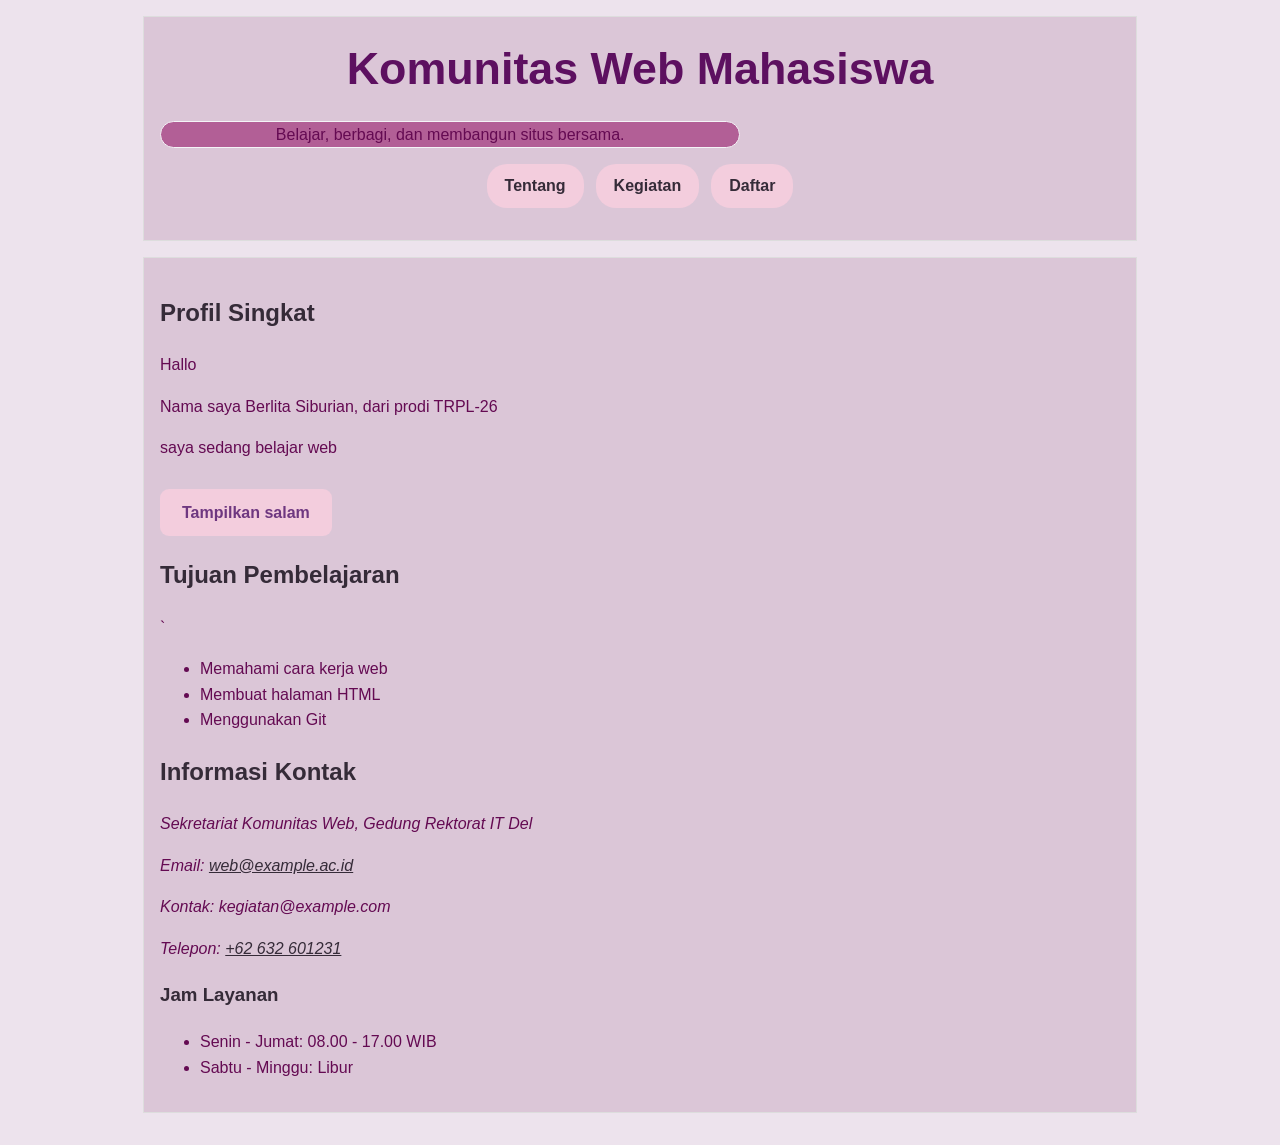
<file: Week 7/sesi-3/index.html>
<!doctype html>
<html lang="id">

<head>
  <meta charset="UTF-8">
  <meta name="viewport" content="width=device-width, initial-scale=1.0">
  <title>Profil Organisasi Mahasiswa</title>
  <link rel="stylesheet" href="css/style.css">
   <script src="js/main.js"></script>
</head>

<body>
  <header>
    <h1>Komunitas Web Mahasiswa</h1>
    <p class="card p">Belajar, berbagi, dan membangun situs bersama.</p>
    <nav aria-label="Navigasi utama">
      <ul class="nav-list">
        <li><a href="index.html">Tentang</a></li>
      <li><a href="kegiatan.html">Kegiatan</a></li>
      <li><a href="daftar.html">Daftar</a></li>
      </ul>
    </nav>
    </header>
    <main id="kegiatan">
       <h2>Profil Singkat</h2>
 <p>Hallo</p>
 <p>Nama saya Berlita Siburian, dari prodi TRPL-26</p>
 <p>saya sedang belajar web</p>
 <button type="button" id="greeting-button">Tampilkan salam</button>
 <section>
    <h2>Tujuan Pembelajaran</h2>`
    <ul>
        <li>Memahami cara kerja web</li>
        <li>Membuat halaman HTML</li>
        <li>Menggunakan Git</li>
    </ul>
     <h2>Informasi Kontak</h2>
    <address>
      <p>Sekretariat Komunitas Web, Gedung Rektorat IT Del</p>
      <p>Email: <a href="mailto:web@example.ac.id">web@example.ac.id</a></p>
      <footer id="kontak" Kontak: kegiatan@example.com> Kontak: kegiatan@example.com</footer>
      <p>Telepon: <a href="tel:+62632601231">+62 632 601231</a></p>
    </address>

    <h3>Jam Layanan</h3>
    <ul>
      <li>Senin - Jumat: 08.00 - 17.00 WIB</li>
      <li>Sabtu - Minggu: Libur</li>
    </ul>
 </section>
    </main>
</body>
</html>
</file>
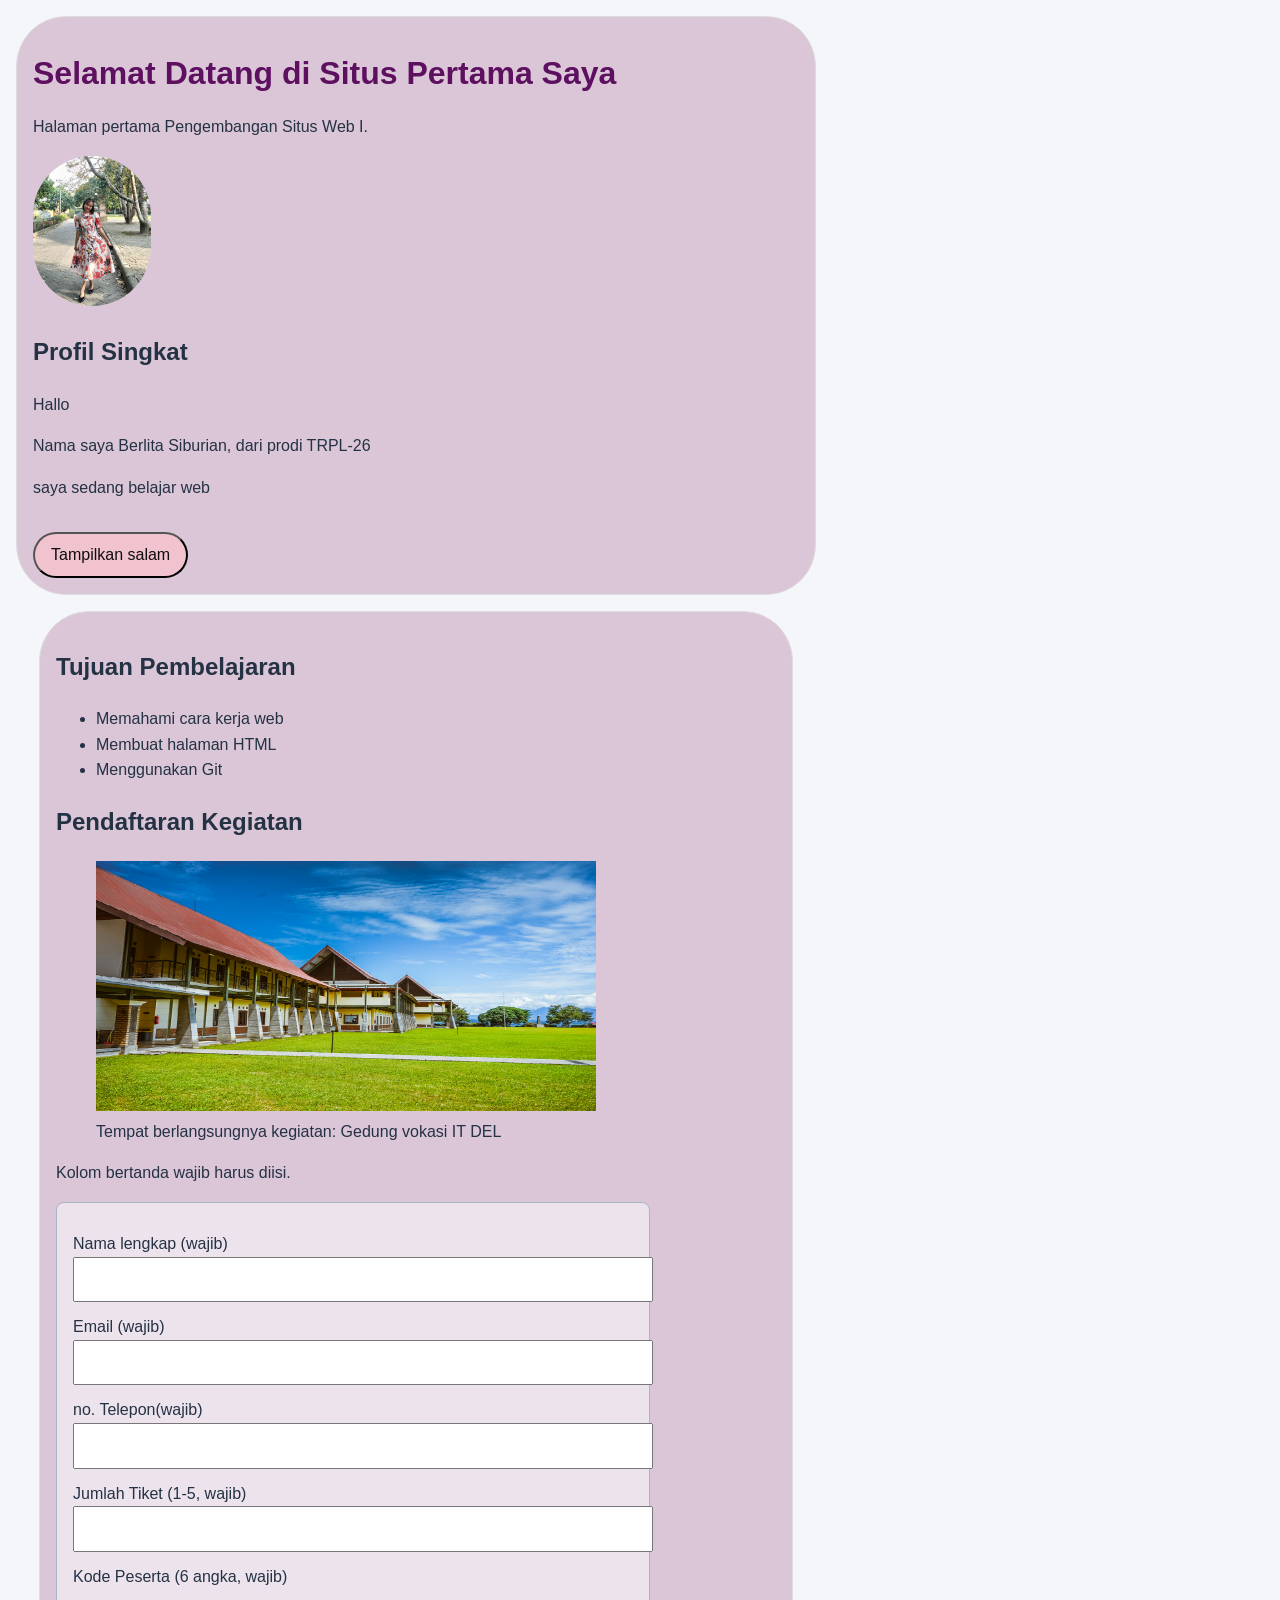
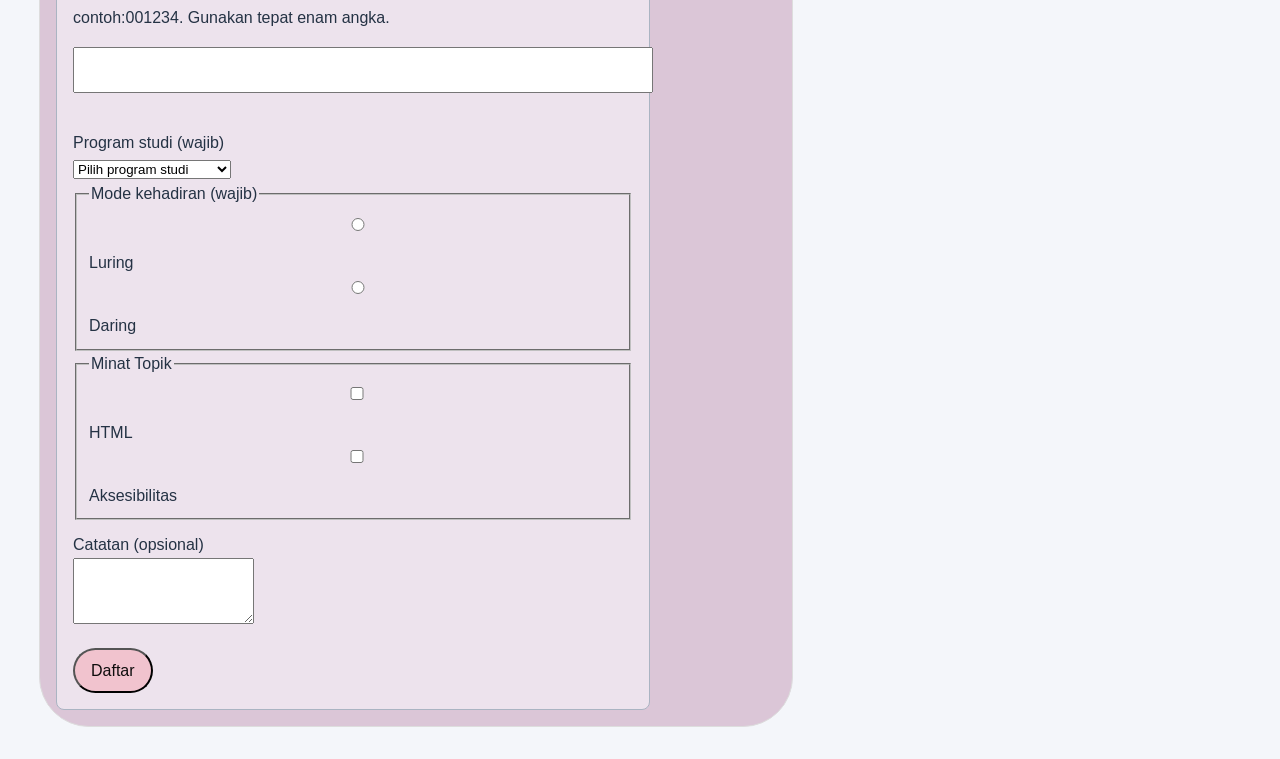
<file: Week 4/sesi 2/indexx.html>
<!doctype html>
<html lang="id">

<head>
    <meta charset="UTF-8">
    <meta name="viewport" content="width=device-width, initial-scale=1.0">
    <title>Halaman Pertama Saya</title>
    <link rel="stylesheet" href="style.css">

</head>

<body>
    <header>
        <h1>Selamat Datang di Situs Pertama Saya</h1>
        <p>Halaman pertama Pengembangan Situs Web I.</p>
        <img src="berlita.jpg.jpeg" alt="foto profil" class="foto">

         <h2>Profil Singkat</h2>
        <p>Hallo</p>
        <p>Nama saya Berlita Siburian, dari prodi TRPL-26</p>
        <p>saya sedang belajar web</p>
        <button type="button" id="greeting-button">Tampilkan salam</button>
    </header>
    <main>
        <section>
            <h2>Tujuan Pembelajaran</h2>
            <ul>
                <li>Memahami cara kerja web</li>
                <li>Membuat halaman HTML</li>
                <li>Menggunakan Git</li>
            </ul>
        </section>
        <section>
            <h2>Pendaftaran Kegiatan</h2>

            <figure>
                <img src="vokasi.jpg" width="500" height="250" alt="Gedung vokasi IT DEL">
                <figcaption> Tempat berlangsungnya kegiatan: Gedung vokasi IT DEL </figcaption>
            </figure>


            <p>Kolom bertanda wajib harus diisi.</p>
            <form class="card" action="#" method="get">
                <label for="nama">Nama lengkap (wajib)</label>
                <input id="nama" name="nama" autocomplete="name" required>
                <br>
                <label for="email">Email (wajib)</label>
                <input id="email" name="email" type="email" autocomplete="email" required>
                <br>
                <label for="telepon">no. Telepon(wajib)</label>
                <input id="telepon" type="tel" name="telepon" autocomplete="tel" required>
                <br>
                <label for="tiket">Jumlah Tiket (1-5, wajib) </label>
                <input id="tiket" type="number" name="tiket" min="1" max="5" step="1" required>
                <br>
                <label for="kode">Kode Peserta (6 angka, wajib)</label>
                <p id="kode-help">contoh:001234. Gunakan tepat enam angka.</p>
                <input type="text" id="kode" name="kode" inputmode="numeric" pattern="[0-9]{6}"
                    aria-describedby="kode-help" required>
                <br>
                <br>
                <label for="prodi">Program studi (wajib)</label>
                <select id="prodi" name="prodi" required>
                    <option value="">Pilih program studi</option>
                    <option value="trpl">D4 TRPL</option>
                    <option value="ti">D3 Teknologi Informasi</option>

                </select>
                <fieldset>
                    <legend>Mode kehadiran (wajib)</legend>
                    <input id="luring" name="mode" type="radio" value="luring" required>
                    <label for="luring">Luring</label>
                    <input id="daring" name="mode" type="radio" value="daring">
                    <label for="daring">Daring</label>
                </fieldset>
                <fieldset>
                    <legend>Minat Topik</legend>
                    <input id="HTML" name="Minat" type="checkbox" value="HTML">
                    <label for="HTML">HTML</label>
                    <input id="Aksesibilitas" name="Aksesibilitas" type="checkbox" value="Aksesibilitas">
                    <label for="Aksesibilitas">Aksesibilitas</label>
                </fieldset>
                <label for="catatan">Catatan (opsional)</label>
                <textarea id="catatan" name="catatan" rows="4" maxlength="300"></textarea><br>

                <button type="submit">Daftar</button>
            </form>
            <script src="main.js"></script>
        </section>
    </main>
</body>


</html>
</file>
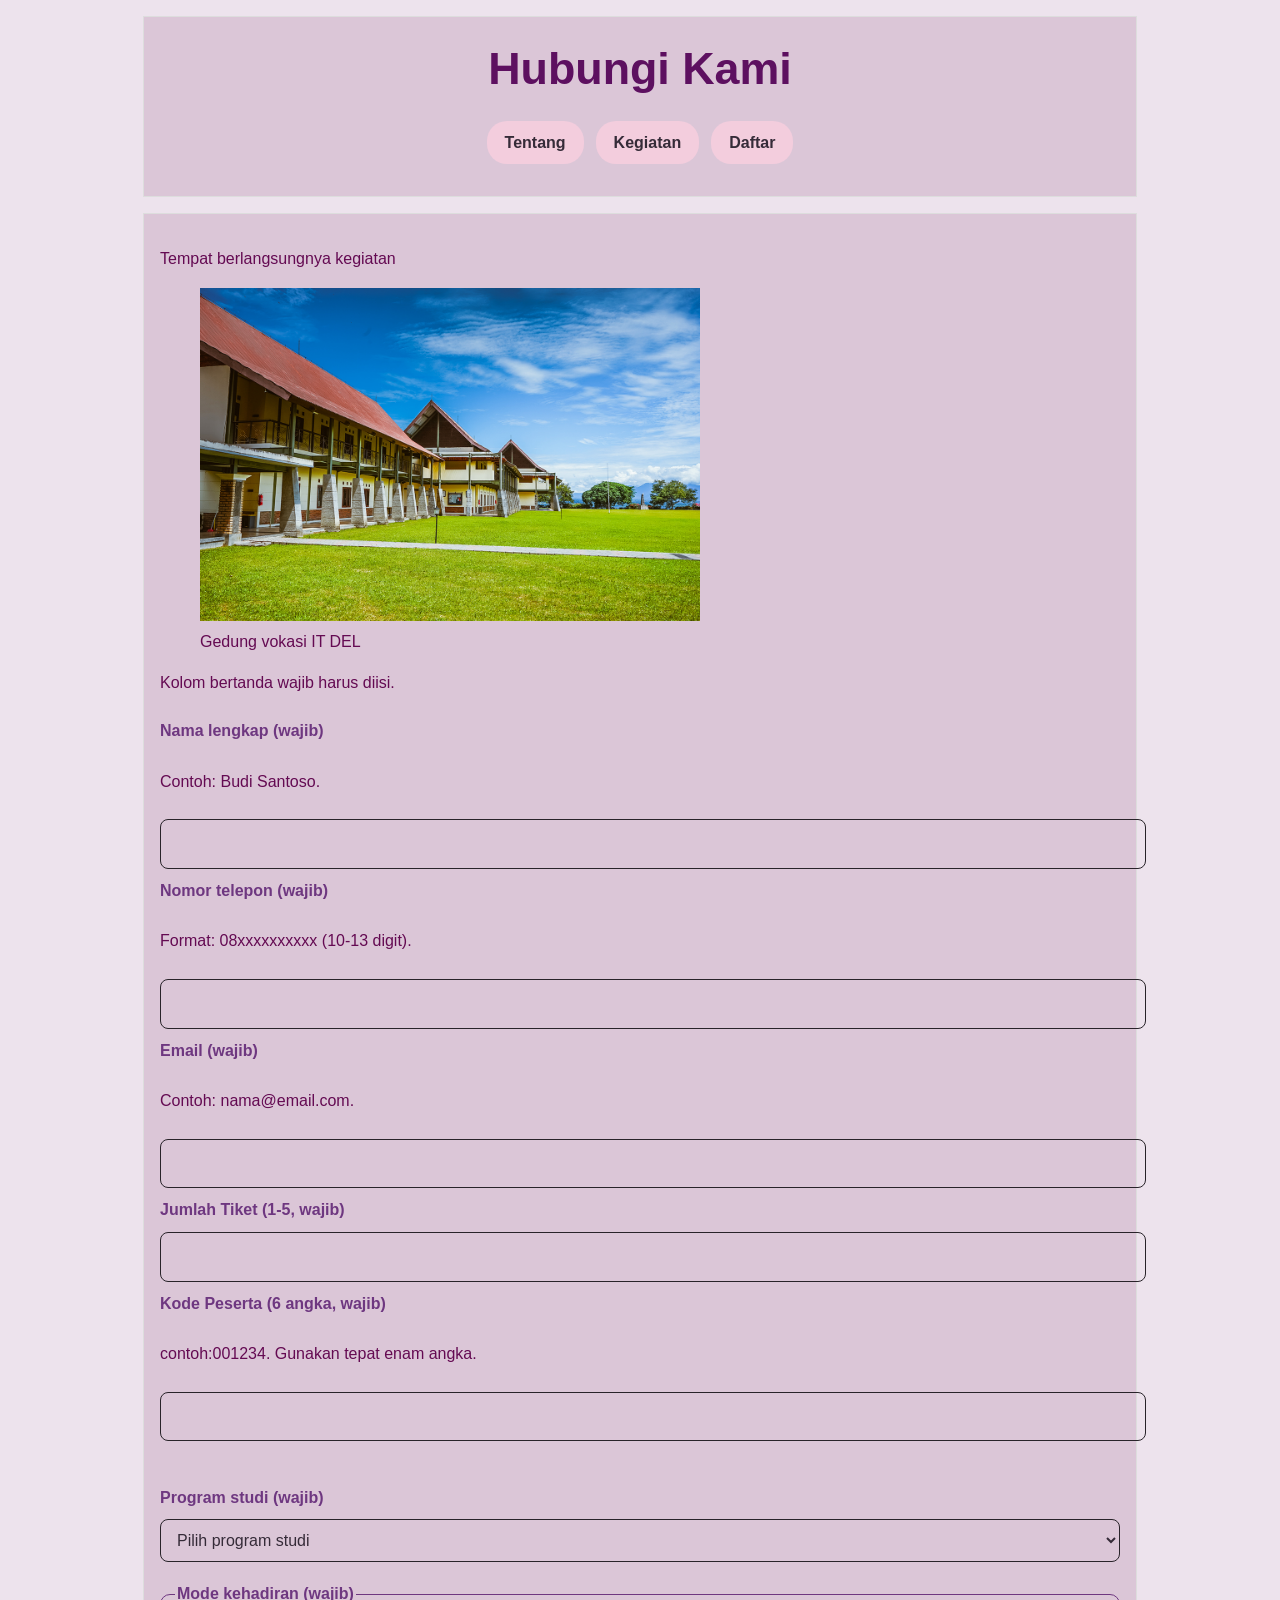
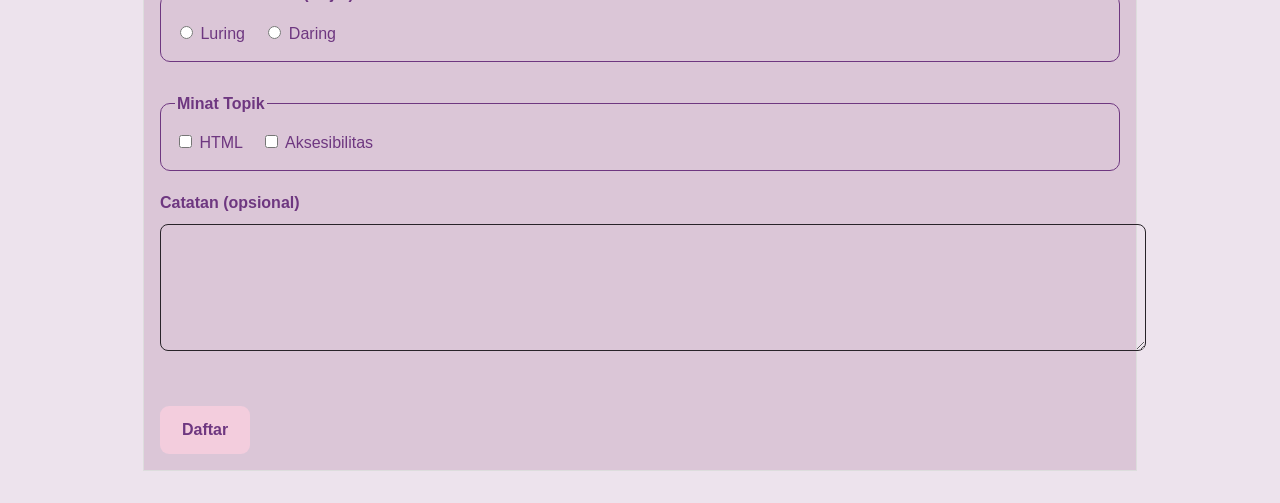
<file: Week 7/sesi-3/daftar.html>
<!doctype html>
<html lang="id">

<head>
  <meta charset="UTF-8">
  <meta name="viewport" content="width=device-width, initial-scale=1.0">
  <meta name="description" content="Halaman kontak dan sekretariat Komunitas Web Mahasiswa.">
  <title>Kontak | Komunitas Web Mahasiswa</title>
  <link rel="stylesheet" href="css/style.css">
</head>

<body>
  <header>
    <h1>Hubungi Kami</h1>
    <nav aria-label="Navigasi utama">
      <ul class="nav-list">
        <li><a href="index.html">Tentang</a></li>
        <li><a href="kegiatan.html">Kegiatan</a></li>
        <li><a href="daftar.html">Daftar</a></li>
      </ul>
    </nav>
  </header>

  <main>
    <p>Tempat berlangsungnya kegiatan</p>
    <figure>
      <img src="images/vokasi.jpg" width="500" height="250" alt="Gedung vokasi IT DEL">
      <figcaption>Gedung vokasi IT DEL </figcaption>
    </figure>
    <p>Kolom bertanda wajib harus diisi.</p>
    <form action="/get" method="get">
      <label for="nama">Nama lengkap (wajib)</label>
      <p id="nama-help">Contoh: Budi Santoso.</p>
      <input id="nama" name="nama" autocomplete="name" aria-describedby="nama-help" required>

      <label for="telepon">Nomor telepon (wajib)</label>
      <p id="telepon-help">Format: 08xxxxxxxxxx (10-13 digit).</p>
      <input id="telepon" name="telepon" type="tel" autocomplete="tel" aria-describedby="telepon-help" required>

      <label for="email">Email (wajib)</label>
      <p id="email-help">Contoh: nama@email.com.</p>
      <input id="email" name="email" type="email" autocomplete="email" aria-describedby="email-help" required>
      <label for="tiket">Jumlah Tiket (1-5, wajib) </label>
      <input id="tiket" type="number" name="tiket" min="1" max="5" step="1" required>
      <label for="kode">Kode Peserta (6 angka, wajib)</label>
      <p id="kode-help">contoh:001234. Gunakan tepat enam angka.</p>
      <input type="text" id="kode" name="kode" inputmode="numeric" pattern="[0-9]{6}" aria-describedby="kode-help"
        required>

      <br>
      <label for="prodi">Program studi (wajib)</label>
      <select id="prodi" name="prodi" required>
        <option value="">Pilih program studi</option>
        <option value="trpl">D4 TRPL</option>
        <option value="ti">D3 Teknologi Informasi</option>
      </select>
      <fieldset>
        <legend>Mode kehadiran (wajib)</legend>
        <input id="luring" name="mode" type="radio" value="luring" required>
        <label for="luring">Luring</label>
        <input id="daring" name="mode" type="radio" value="daring">
        <label for="daring">Daring</label>
      </fieldset>
      <fieldset>
        <legend>Minat Topik</legend>
        <input id="HTML" name="Minat" type="checkbox" value="HTML">
        <label for="HTML">HTML</label>
        <input id="Aksesibilitas" name="Aksesibilitas" type="checkbox" value="Aksesibilitas">
        <label for="Aksesibilitas">Aksesibilitas</label>
      </fieldset>
      <label for="catatan">Catatan (opsional)</label>
      <textarea id="catatan" name="catatan" rows="4" maxlength="300"></textarea>
      <br>
      <button type="">Daftar</button>

  </main>
</body>

</html>


<!DOCTYPE html>
<html lang="en">

<head>
  <meta charset="UTF-8">
  <meta name="viewport" content="width=device-width, initial-scale=1.0">
  <title>Document</title>
</head>

<body>

</body>

</html>
</file>
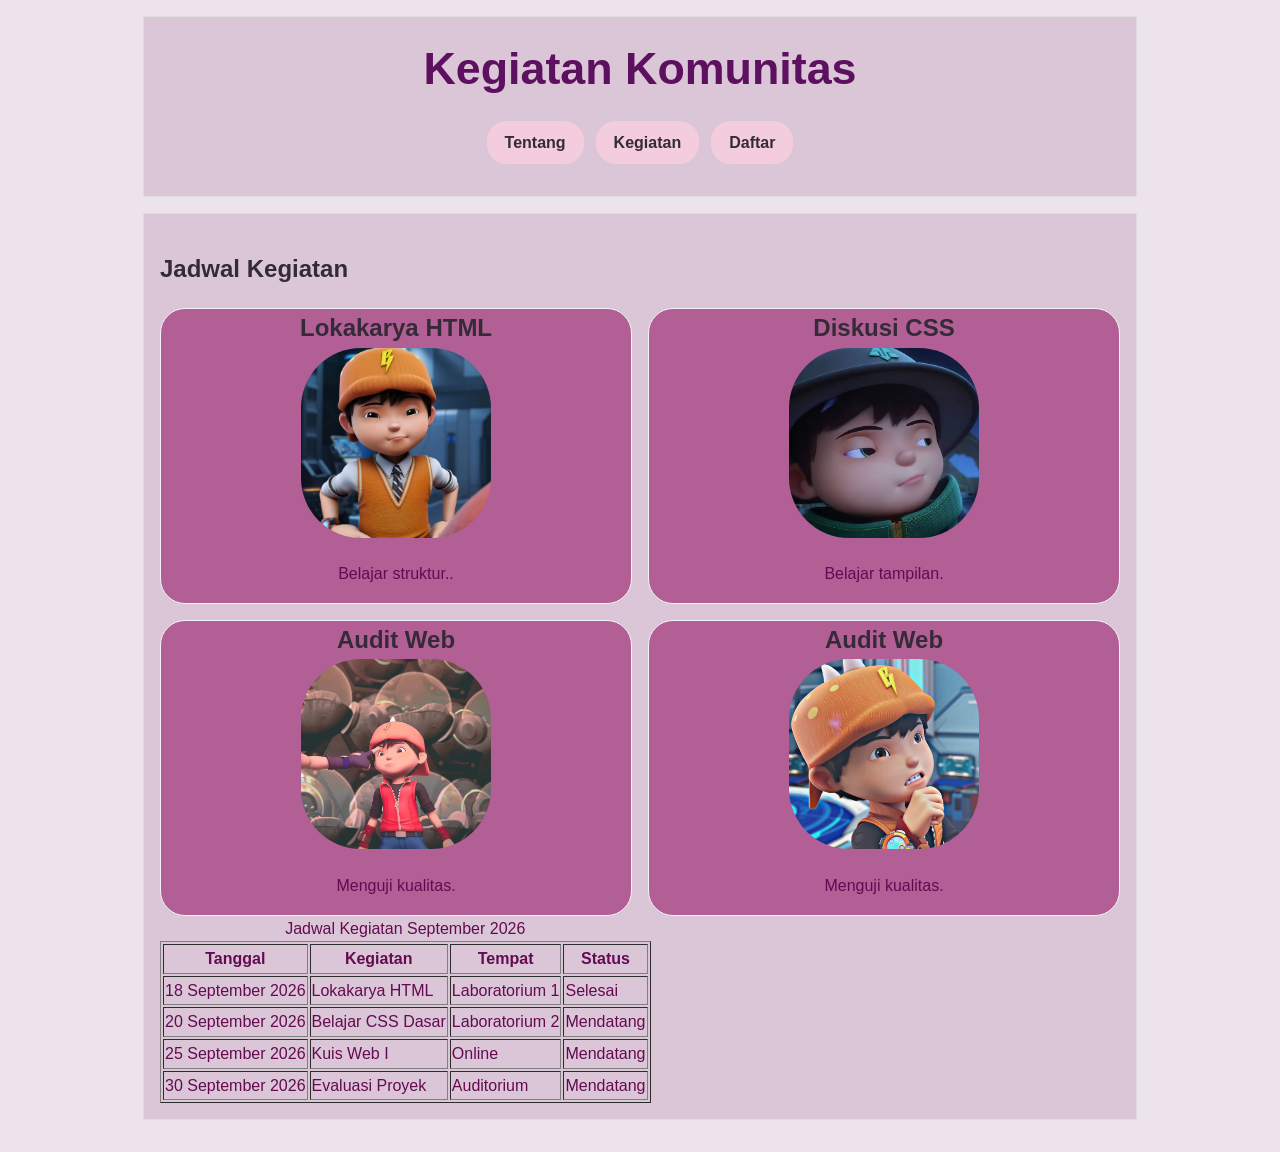
<file: Week 7/sesi-3/kegiatan.html>
<!doctype html>
<html lang="id">
<head>
  <meta charset="UTF-8">
  <meta name="viewport" content="width=device-width, initial-scale=1.0">
  <meta name="description" content="Jadwal dan daftar kegiatan Komunitas Web Mahasiswa.">
  <title>Kegiatan | Komunitas Web Mahasiswa</title>
    <link rel="stylesheet" href="css/style.css">
</head>
<body>
  <header>
    <h1>Kegiatan Komunitas</h1>
    <nav aria-label="Navigasi utama">
       <ul class="nav-list">
      <li><a href="index.html">Tentang</a></li>
      <li><a href="kegiatan.html">Kegiatan</a></li>
      <li><a href="daftar.html">Daftar</a></li>
       </ul>
    </nav>
  </header>

  <main>
    <h2>Jadwal Kegiatan</h2>

     <div class="catalog">
            <article class="card">
                <h2>Lokakarya HTML</h2>
                <img src="images/Boboi01.jpg" alt="" sizes="(min-width: 48rem) 50vw, 92vw" width="190" height="140"
                    alt Kegiatan diskusi mahasiswa style="border-radius: 60px;">

                <p>Belajar struktur..</p>
            </article>
            <article class="card">
                <h2>Diskusi CSS</h2>
                <img src="images/Boboi02.jpg" alt="" sizes="(min-width: 48rem) 50vw, 92vw" width="190" height="140"
                    alt="Kegiatan diskusi mahasiswa" style="border-radius: 60px;">

                <p>Belajar tampilan.</p>
            </article>
            <article class="card">
                <h2>Audit Web</h2>
                <img src="images/Boboi03.jpg" alt="" sizes="(min-width: 48rem) 50vw, 92vw" width="190" height="140"
                    alt="Kegiatan diskusi mahasiswa"style="border-radius: 60px;">

                <p>Menguji kualitas.</p>
            </article>
            <article class="card">
                <h2>Audit Web</h2>
                <img src="images/Boboi04.jpg" alt="" sizes="(min-width: 48rem) 50vw, 92vw" width="190" height="140"
                    alt="Kegiatan diskusi mahasiswa" style="border-radius: 60px;">

                <p>Menguji kualitas.</p>
        </div>

    <table id="jadwal" border="1">
      <caption>Jadwal Kegiatan September 2026</caption>
      <thead>
        <tr>
          <th scope="col">Tanggal</th>
          <th scope="col">Kegiatan</th>
          <th scope="col">Tempat</th>
          <th scope="col">Status</th>
        </tr>
      </thead>
      <tbody>
        <tr>
          <td>18 September 2026</td>
          <td>Lokakarya HTML</td>
          <td>Laboratorium 1</td>
          <td>Selesai</td>
        </tr>
        <tr>
          <td>20 September 2026</td>
          <td>Belajar CSS Dasar</td>
          <td>Laboratorium 2</td>
          <td>Mendatang</td>
        </tr>
        <tr>
          <td>25 September 2026</td>
          <td>Kuis Web I</td>
          <td>Online</td>
          <td>Mendatang</td>
        </tr>
        <tr>
          <td>30 September 2026</td>
          <td>Evaluasi Proyek</td>
          <td>Auditorium</td>
          <td>Mendatang</td>
        </tr>
      </tbody>
    </table>
  </main>
</body>
</html>
</file>
<file: Week 7/sesi-3/css/style.css>
:root {
    --latar-blkng: #efd2de;
    --teks: #352b38;
    --gradien-2: #ee98cd;
    --gradien-1: #dceca4;
    --kotak-kecil: #f3cddd;
    --garis: #6e3780;
}

body {
    margin: 0;
    font-family: Arial, Helvetica, sans-serif;
    line-height: 1.6;
    color: var(--teks);
    background-color: var(--latar-blkng);
}

header {
    padding: 28px 20px;
    text-align: center;
    color: var(--putih);
    background: linear-gradient(135deg, var(--gradien-1), var(--gradien-2));
}

h1 {
margin: 0 0 8px;
    font-size: clamp(1.7rem, 4vw, 2.4rem);
}
h2,
h3 {
    color: var(--teks);
}
p {
    max-width: 65ch;
}
a {
    color: var(--teks);
}


.nav-list {
    display: flex;
    flex-wrap: wrap;
    gap: 1rem;
    list-style: none;
    padding: 0;
    justify-content: center;
}
.nav-list a {
    display: inline-block;
    padding: 9px 18px;
    background-color: var(--kotak-kecil);
    text-decoration: none;
    font-weight: bold;
    border-radius: 20px;
}
.nav-list a:hover,
.nav-list a:focus-visible {
    color: var(--putih);
    background-color: #a76bb1;
}

body {
    max-width: 50 rem;
    margin: 0 auto;
    padding: 1rem;
    font-family: Arial, sans-serif;
    line-height: 1.6;
    color: #640a52;
    background: #ede3ed;
}

header,
main {
    padding: 1rem;
    margin-bottom: 1rem;
    background: rgb(219, 198, 215);
    border: 1px solid #ddd;
    min-width: 0;
    max-width: 60rem;
    width: 100%;
    margin-inline: auto;

}



h1 {
    color: #5d1060;
        font-size: clamp(1.75rem, 1.2rem + 2vw, 3rem);
    }

    .card-wrap {
        container-type: inline-size;
    }

    @container (min-width: 30rem) {
        .card {
            padding: 1.5rem;
        }
}

p {
    max-width: 65ch;
}

button {
    padding: .75rem 1rem;
    color: rgb(15, 13, 13);
    background: #f1c3ce;
    border: 0;
    margin-top: 1rem;
    font: inherit;
}




.catalog {
    display: grid;
    gap: 1rem;
    grid-template-columns: 1fr repeat(auto-fit, minmax(min(100%, 15rem), 1fr));
    flex-wrap: wrap;
    box-sizing: border-box;
    grid-template-columns: 1fr 1fr;
}

.card {
    flex-wrap: wrap;
    flex-direction: column;
    gap: .5rem;
    background-color: rgb(178, 95, 150);
    border-radius: 25px;
    flex: 1 1 15rem;
    padding: padding var(--space-2, 1rem);
    border: 1px solid rgb(244, 244, 247);
    min-width: 0;
    text-align: center;
}

.card h2 {
    overflow-wrap: anywhere;
    margin: 0;
}

button:focus-visible,
input:focus-visible {
    outline: 3px solid;
    outline-offset: 3px;
}


@media (min-width: 48rem) {
    .catalog {
        grid-template-columns: repeat(2, 1fr);
    }

    .nav-list {
        max-width: 100%;
 .card { transition: none; }
}

}

.nav-list {

    display: flex;
    flex-wrap: wrap;
    gap: .75rem;
}

input,
select,
textarea {
    max-width: 100%;
}

img {
    max-width: 100%;
    height: auto;
}

form {
    display: flex;
    flex-direction: column;
    gap: 9px;
    margin-top: 22px;
}

label,
legend {
    font-weight: bold;
    color: var(--garis);
}

input:not([type="radio"]):not([type="checkbox"]),
select,
textarea {
    width: 100%;
    padding: 11px 12px;
    font: inherit;
    color: var(--teks);
    background-color: var(--putih);
    border: 1px solid #282329;
    border-radius: 8px;
}

input[type="radio"],
input[type="checkbox"] {
    accent-color: var(--garis);
}

fieldset {
    margin: 10px 0;
    padding: 14px;
    border: 1px solid var(--garis);
    border-radius: 10px;
}

fieldset label {
    margin-right: 14px;
    font-weight: normal;
}

textarea {
    resize: vertical;
}

button,
button[type="submit"] {
    align-self: flex-start;
    margin-top: 12px;
    padding: 11px 22px;
    font: inherit;
    font-weight: bold;
    color: var(--garis);
    background-color: var(--kotak-kecil);
    border: none;
    border-radius: 9px;
    cursor: pointer;
    transition: background-color 0.2s;
}

button:hover,
button[type="submit"]:hover {
    background-color: var(--kotak-kecil);
}
</file>
<file: Week 4/sesi 2/style.css>
input:focus-visible, select:focus-visible,
textarea:focus-visible, button:focus-visible {
 outline: 3px solid #ec8beb;
 outline-offset: 3px;
}

body {
 max-width: 50rem;
 margin: 0 auto;
 padding: 1rem;
 font-family: Arial, sans-serif;
 line-height: 1.6;
 color: #640a52;
 background: #ede3ed;

form.card  { padding: 1rem; background: #ede3ed; }
.notice { color: #175cd3; }

}
.foto {
width: 100;
height: 150px;
border-radius: 60px;
object-fit: cover;

}
 
header, main {
 padding: 1rem; margin-bottom: 1rem;
 background: rgb(219, 198, 215); border: 1px solid #ddd; border-radius:50px;
}
h1 { color: #5d1060; }
button { padding: .75rem 1rem; color: rgb(15, 13, 13); background: #f1c3ce; border-radius: 90px; }




input:focus-visible, select:focus-visible,
textarea:focus-visible, button:focus-visible {
 outline: 3px solid #ec8beb;
 outline-offset: 3px;
}

:root {
  --brand: #175cd3;
  --space: 1rem;
  --surface: white;
  --ink: #243244;
}

body {
  margin: 0;
  padding: var(--space);
  font-family: Arial, sans-serif;
  font-size: 1rem;
  line-height: 1.6;
  color: var(--ink);
  background: #f4f6fa;
}

main {
  width: 90%;
  max-width: 60rem;
  margin-inline: auto;
}

h1 {
  font-size: 2rem;
  line-height: 1.2;
}

p.notice {
  max-width: 65ch;
}

.card {
  max-width: 35rem;
  padding: var(--space);
  border: 1px solid #aab4c2;
  border-radius: .5rem;
  background: var(--surface);
}

label {
  display: block;
  margin-top: .75rem;
}

input {
  width: 100%;
  padding: .5rem;
  font: inherit;
}

button {
  margin-top: 1rem;
  padding: .5rem 1rem;
  font: inherit;
}

input:focus-visible,
button:focus-visible {
  outline: 3px solid var(--brand);
  outline-offset: 3px;
}
</file>
